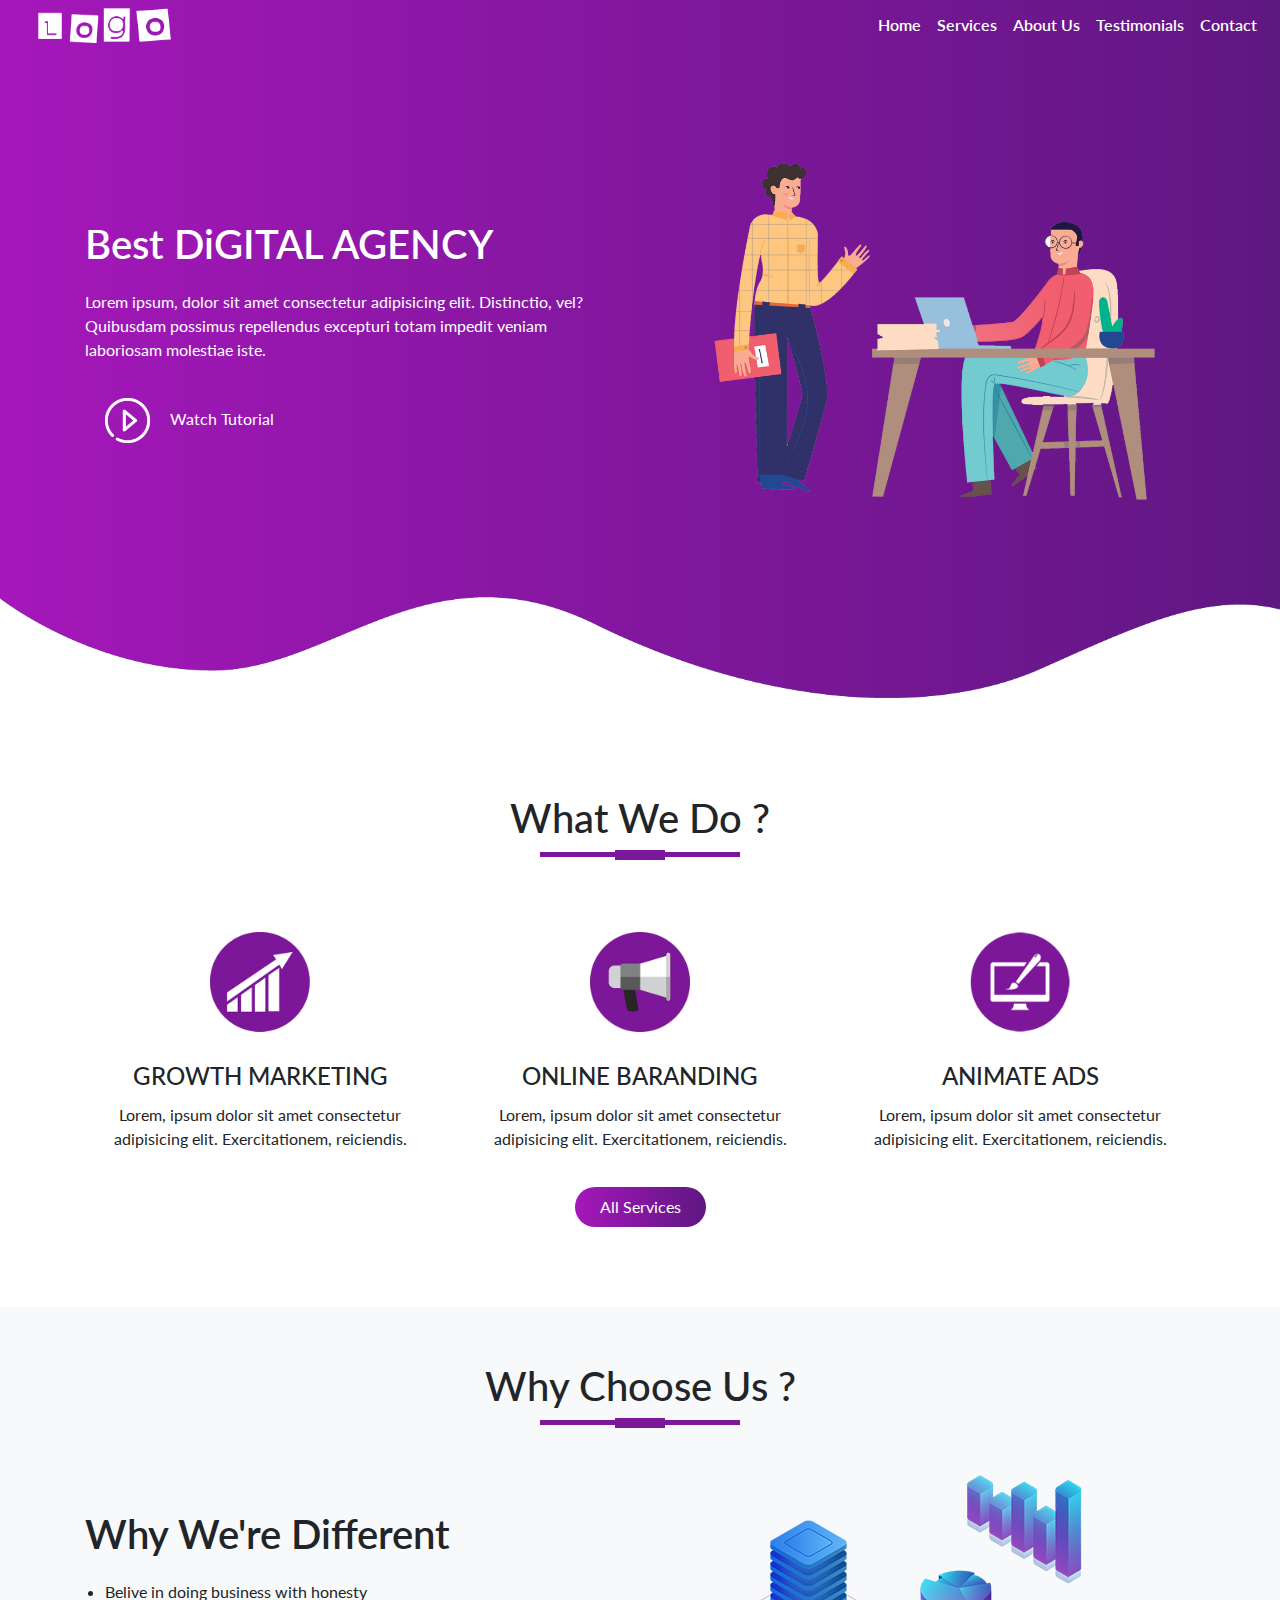
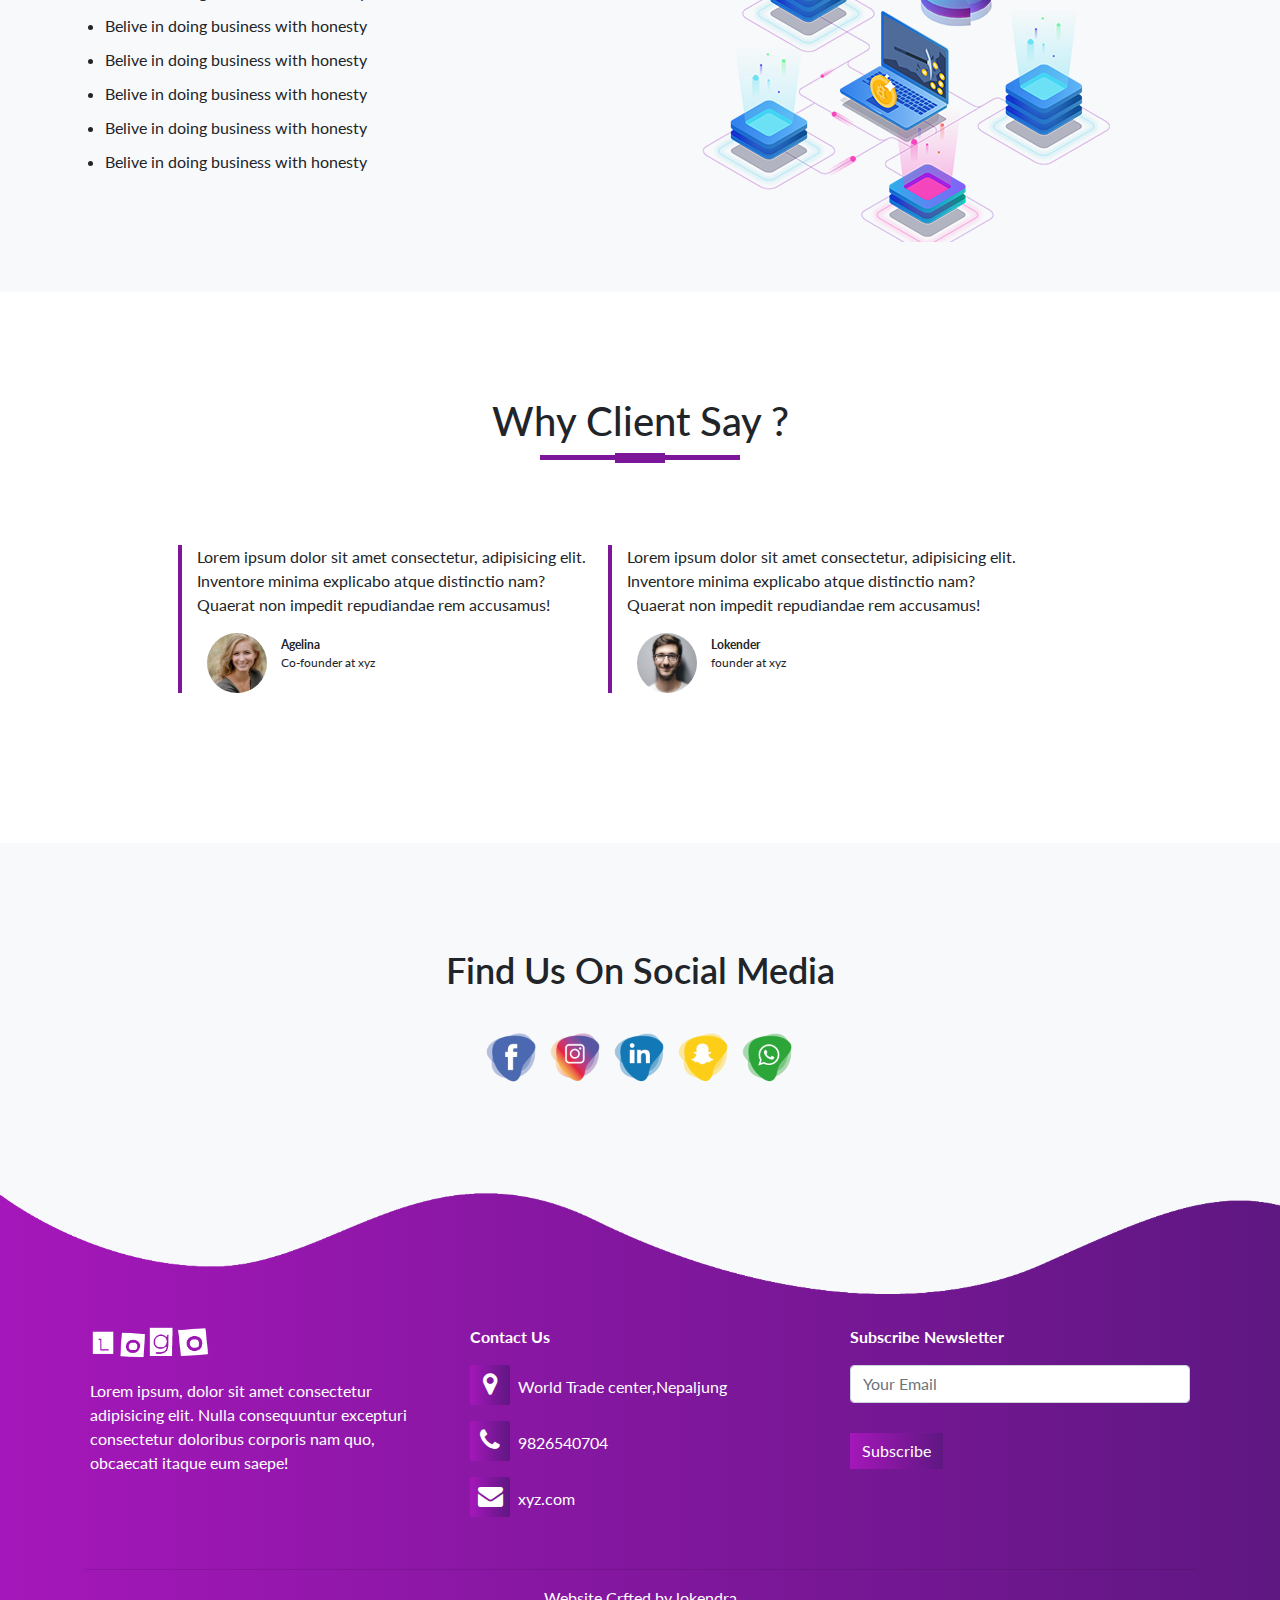
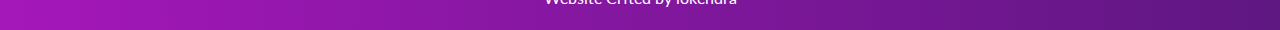
<file: index.html>
<!DOCTYPE html>
<html lang="en">
<head>
    <meta charset="UTF-8">
    <meta http-equiv="X-UA-Compatible" content="IE=edge">
    <meta name="viewport" content="width=device-width, initial-scale=1.0">
    <link rel="stylesheet" href="https://cdnjs.cloudflare.com/ajax/libs/font-awesome/4.7.0/css/font-awesome.min.css">
    <link rel="stylesheet" href="https://maxcdn.bootstrapcdn.com/bootstrap/4.5.2/css/bootstrap.min.css">
   	<link rel="stylesheet" type="text/css" href="/CSS/Style.css">
    <title>Document</title>
</head>
<body>
    <!-- navbar section -->
    <section id="nav-bar">
      <nav class="navbar navbar-expand-lg navbar-light bg-light">
  <div class="container-fluid">
    <a class="navbar-brand" href="#"><img src="/images/demo-logo.png"></a>
    <button class="navbar-toggler" type="button" data-bs-toggle="collapse" data-bs-target="#navbarNav" aria-controls="navbarNav" aria-expanded="false" aria-label="Toggle navigation">
    <i class="fa fa-bars"></i> 
    </button>
    <div class="collapse navbar-collapse" id="navbarNav">
      <ul class="navbar-nav ml-auto">
        <li class="nav-item">
          <a class="nav-link active"  href="#top">Home</a>
        </li>
        <li class="nav-item">
          <a class="nav-link" href="#services">Services</a>
        </li>
        <li class="nav-item">
          <a class="nav-link" href="#about-us">About Us</a>
        </li>
        <li class="nav-item">
            <a class="nav-link" href="#testimonial">Testimonials</a>
          </li>
          <li class="nav-item">
            <a class="nav-link" href="#footer">Contact</a>
          </li>
      </ul>
    </div>
  </div>
</nav>
    </section>
    <!-- banner section -->
    <section id="banner">
    <div class="container">
        <div class="row">
            <div class="col-md-6">
                <p class="promo-title">Best DiGITAL AGENCY</p>
                <p>Lorem ipsum, dolor sit amet consectetur adipisicing elit. Distinctio, vel? Quibusdam possimus repellendus excepturi totam impedit veniam laboriosam molestiae iste.</p>
            <a href=""><img src="/images/play.png" class="play-btn" alt="">Watch Tutorial</a>
            </div>
            <div class="col-md-6" text-center>
                <img src="/images/home2.png" class="img-fluid" alt="">
            </div>
        </div>
    </div>
    <img src="/images/wave1.png" class="bottom-img">
    </section>


    <!-- services section -->
    <section id="services">
        <div class="container text-center">
        <h1 class="title">What We Do ?</h1>
        <div class="row text-center">
        <div class="col-md-4 services">
            <img src="/images/service1.png" class="service-img">
            <h4>Growth Marketing</h4>
            <p>Lorem, ipsum dolor sit amet consectetur adipisicing elit. Exercitationem, reiciendis.</p>
        </div>
        <div class="col-md-4 services">
            <img src="/images/service2.png" class="service-img">
            <h4>Online Baranding</h4>
            <p>Lorem, ipsum dolor sit amet consectetur adipisicing elit. Exercitationem, reiciendis.</p>
        </div>
        <div class="col-md-4 services">
            <img src="/images/service3.png" class="service-img">
            <h4>Animate Ads</h4>
            <p>Lorem, ipsum dolor sit amet consectetur adipisicing elit. Exercitationem, reiciendis.</p>
        </div>
        </div>
        <button type="button" class="btn btn-primary">All Services</button>
        </div>
    </section>



    <!-- About Us Section -->
    <section id="about-us">
    <div class="container">
        <h1 class="title text-center">Why Choose Us ?</h1>
        <div class="row">
            <div class="col-md-6 about-us">
            <p class="about-title">Why We're Different</p>
            <ul>
                <li>Belive in doing business with honesty</li>
                <li>Belive in doing business with honesty</li>
                <li>Belive in doing business with honesty</li>
                <li>Belive in doing business with honesty</li>
                <li>Belive in doing business with honesty</li>
                <li>Belive in doing business with honesty</li>
            </ul>
            </div>
            <div class="col-md-6">
                <img src="/images/network.png" class="img-fluid" alt="">
            </div>
        </div>
    </div>
    </section>

    <!-- testimonial section -->
    <section id="testimonial">
        <div class="container">
            <h1 class="title text-center">Why Client Say ?</h1> 
            <div class="row offset-1">
                <div class="col-md-5 testomonials">
                    <p>Lorem ipsum dolor sit amet consectetur, adipisicing elit. Inventore minima explicabo atque distinctio nam? Quaerat non impedit repudiandae rem accusamus!</p>
                    <img src="/images/user1.jpg" alt="">
                    <p class="user-details"><b>Agelina</b><br> Co-founder at xyz</p>
                </div>
                <div class="col-md-5 testomonials">
                    <p>Lorem ipsum dolor sit amet consectetur, adipisicing elit. Inventore minima explicabo atque distinctio nam? Quaerat non impedit repudiandae rem accusamus!</p>
                    <img src="/images/user2.jpg" alt="">
                    <p class="user-details"><b>Lokender</b><br>founder at xyz</p>
                </div>
            </div>
        </div>
    </section>


            <!-- social Media Section -->
            <section id="social-media">
                <div class="container text-center">
                    <p>Find Us On Social Media</p>
                    <div class="social-icon">
                        <a href="#"><img src="/images/facebook-icon.png" alt=""></a>
                        <a href="#"><img src="/images/instagram-icon.png" alt=""></a>
                        <a href="#"><img src="/images/linkedin-icon.png" alt=""></a>
                        <a href="#"><img src="/images/snapchat-icon.png" alt=""></a>
                        <a href="#"><img src="/images/whatsapp-icon.png" alt=""></a>
                    </div>
                </div>
            </section>

            <!-- footer section -->
            <section id="footer">
                <img src="/images/wave2.png" alt="" class="footer-img">
                <div class="container">
                    <div class="row">
                        <div class="col-md-4 footer-box">
                            <img src="/images/demo-logo.png" alt="">
                            <p>Lorem ipsum, dolor sit amet consectetur adipisicing elit. Nulla consequuntur excepturi consectetur doloribus corporis nam quo, obcaecati itaque eum saepe!</p>

                        </div>
                        <div class="col-md-4 footer-box">
                            <p><b>Contact Us</b></p>
                            <p><i class="fa fa-map-marker"></i>World Trade center,Nepaljung</p>
                            <p><i class="fa fa-phone"></i>9826540704</p>
                            <p><i class="fa fa-envelope"></i>xyz.com</p>
                        </div> 
                        <div class="col-md-4 footer-box">
                            <p><b>Subscribe Newsletter</b></p>
                            <input type="email" class="form-control" placeholder="Your Email">
                            <button type="button" class="btn btn-primary">Subscribe</button>
                            </div>
                    </div>
                    <hr>
                    <p class="copyright">Website Crfted by lokendra

                    </p>
                </div>
            </section>
    <!-- js code for bootstrab -->
    <script src="https://cdn.jsdelivr.net/npm/bootstrap@5.1.3/dist/js/bootstrap.bundle.min.js" integrity="sha384-ka7Sk0Gln4gmtz2MlQnikT1wXgYsOg+OMhuP+IlRH9sENBO0LRn5q+8nbTov4+1p" crossorigin="anonymous"></script>
    <script src="https://cdn.jsdelivr.net/npm/@popperjs/core@2.10.2/dist/umd/popper.min.js" integrity="sha384-7+zCNj/IqJ95wo16oMtfsKbZ9ccEh31eOz1HGyDuCQ6wgnyJNSYdrPa03rtR1zdB" crossorigin="anonymous"></script>
<script src="https://cdn.jsdelivr.net/npm/bootstrap@5.1.3/dist/js/bootstrap.min.js" integrity="sha384-QJHtvGhmr9XOIpI6YVutG+2QOK9T+ZnN4kzFN1RtK3zEFEIsxhlmWl5/YESvpZ13" crossorigin="anonymous"></script>
<script src="/smooth-scroll.js"></script>
<script>
	var scroll = new SmoothScroll('a[href*="#"]');
</script>
</body>
</html>
</file>
<file: CSS/Style.css>
@import url('https://fonts.googleapis.com/css2?family=Lato:ital,wght@0,100;0,300;0,400;0,700;0,900;1,100;1,300;1,400;1,700;1,900&display=swap');
*{
    margin: 0;
    padding: 0;
    box-sizing: border-box;
}
body{
    font-family: 'Lato', sans-serif;
}
/* navbar section */
#nav-bar{
    position: sticky;
    top: 0;
    z-index: 10;
}
.navbar
{
    background-image: linear-gradient(to right,#a517ba,#5f1782);
    padding: 0 !important;
}
.navbar-brand img{
    height: 40px;
    padding-left: 20px;
}
.navbar-brand li{
    padding: 0 10px;
}
.navbar-nav li a{
    color: #fff !important;
    font-weight: 600;
    float: right;
    text-align: left
}
.fa-bars{
    color: #fff;
    font-size: 30px !important;
}
.navbar-toggler{
    outline: none !important;
}
/* banner section */
#banner{
    background-image: linear-gradient(to right,#a517ba,#5f1782);
    color: #fff;
    padding-top: 5% ;
}
.promo-title{
    font-size: 40px;
    font-weight: 600;
    margin-top: 100px;
}
.play-btn{
    width: 45px;
    margin: 20px;
}
#banner a{
    color: #fff;
    text-decoration: none;
}
.bottom-img{
    width: 100%;
}
/* services section */
#services{
    padding: 80px 0;
}
.service-img{
    width: 100px;
    margin-top: 20px;
}
.services{
    padding: 20px;
}
.services h4{
    padding: 5px;
    margin-top: 25px;
    text-transform: uppercase;
}
.title::before{
    content: '';
    background: #7b1798;
    height: 5px;
    width: 200px;
    margin-left: auto;
    margin-right: auto;
    display: block;
    transform: translateY(63px);
}
.title::after{
    content: '';
    background: #7b1798;
    height: 10px;
    width: 50px;
    margin-left: auto;
    margin-right: auto;
    margin-bottom: 40px;
    display: block;
    transform: translateY(8px);
}
#services .btn-primary{
     box-sizing: none;
     padding: 8px 25px;
     border: none;
     border-radius: 20px;
     background-image: linear-gradient(to right,#a517ba,#5f1782);
}
/* about us section */
#about-us{
    background: #f8f9fa;
    padding-bottom: 50px;
    padding-top: 50px;
}
.about-title{
    font-size: 40px;
    font-weight: 600;
    margin-top: 8%;
}
#about-us ul li{
    margin: 10px 0;
}
#about-us ul{
    margin-left: 20px;
}
/* testimonial section */
#testimonial{
    margin: 100px 0;
}
.testomonials{
    border-left: 4px solid #7b1798;
    margin-top: 50px;
    margin-bottom: 50px;
}
.testomonials img{
    height: 60px;
    width: 60px;
    border-radius: 50%;
    margin: 0 10px;
}
.user-details{
    display: inline-block;
    font-size: 12px;
}

/* social media section */
#social-media{
    background: #f8f9fa;
    padding: 100px 0;
}
#social-media p{
    font-size: 36px;
    font-weight: 600;
    margin-bottom: 30px;
}
.social-icon img{
    width: 60px;
    transition: 0.5s;
}
.social-icon a:hover img{
    transform: translateY(-10px);
}
/* footer section */
#footer{
    background-image: linear-gradient(to right,#a517ba,#5f1782);
    color: #fff;

}
.footer-img{
    width: 100%;
}
.footer-box{
    padding: 20px;

}
.footer-box img{
    width: 120px;
    margin-bottom: 20px;
}
.footer-box .fa{
    margin-right: 8px;
    font-size: 25px;
    height: 40px;
    width: 40px;
    text-align: center;
    padding-top: 7px;
    border-radius: 2px;
    background-image: linear-gradient(to right,#a517ba,#5f1782);
}
.footer-box .btn-primary{
    box-shadow: none !important;
    border: none;
    border-radius: 0;
    margin-top: 30px;
    background-image: linear-gradient(to right,#a517ba,#5f1782);
}
.copyright{
    margin-bottom: 0;
    padding-bottom: 20px;
    text-align: center;
}
</file>
